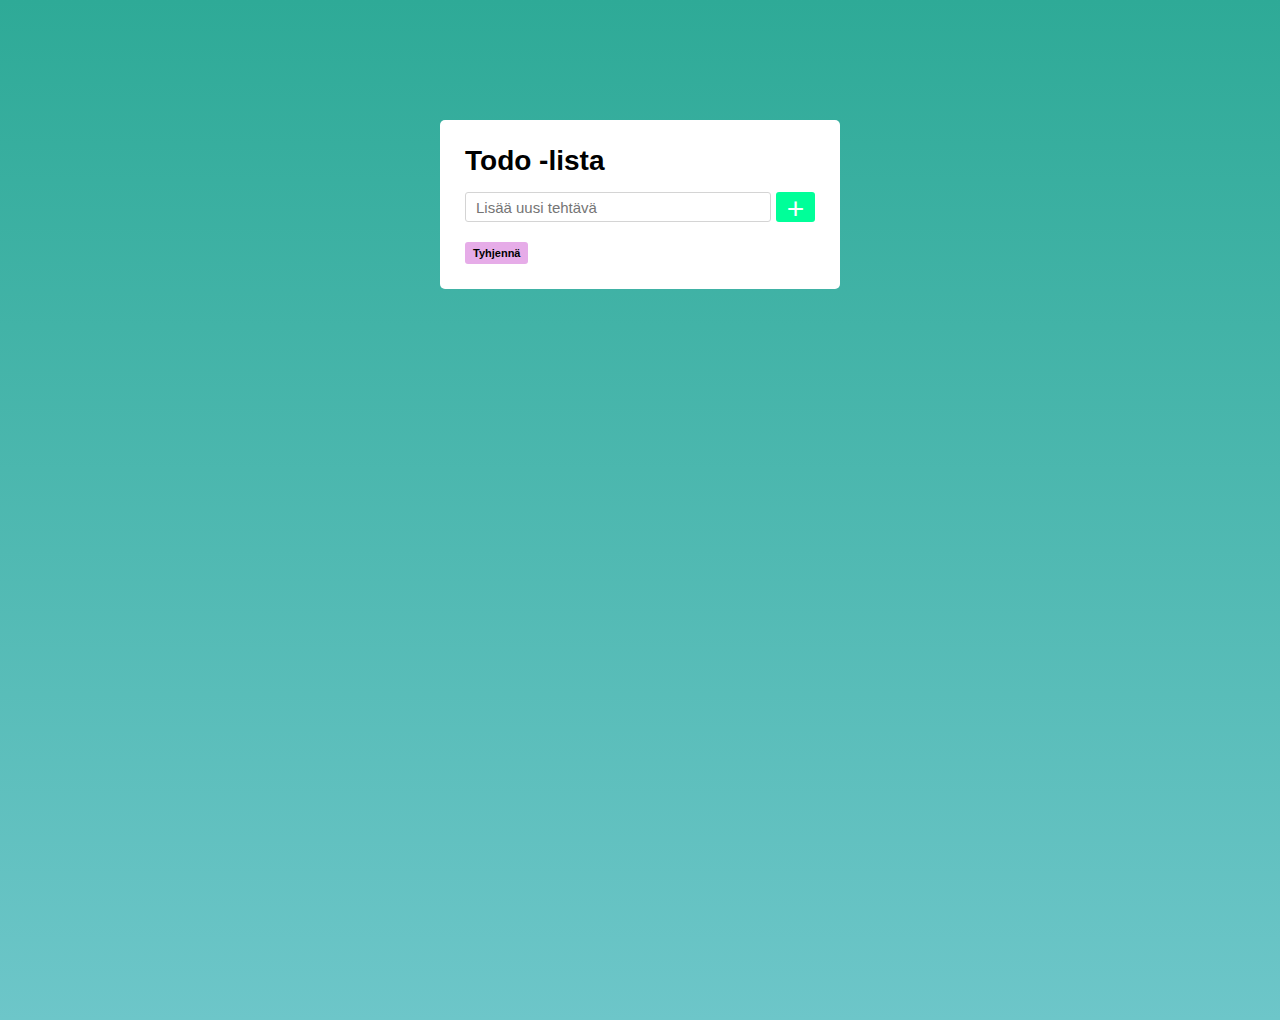
<file: index.html>
<!DOCTYPE html>
<html lang="en">
<head>
    <meta charset="UTF-8">
    <meta name="viewport" content="width=device-width, initial-scale=1.0">
    <link rel="stylesheet" type="text/css" href="stylesheet.css"> 
    <title>Todo -lista</title>
</head>
<body>
    <div class="app">
        <header>Todo -lista</header>
        <div class="inputField">
            <input type="text" placeholder="Lisää uusi tehtävä">
            <button><i class="add"></i>+</button>
        </div>
        <ul class="todoList">
        </ul>
        <div class="footer">
        <button><i class="clear"></i>Tyhjennä</button>
        </div>
    </div>
        <script src="scripts.js"></script>
</body>
</html>
</file>
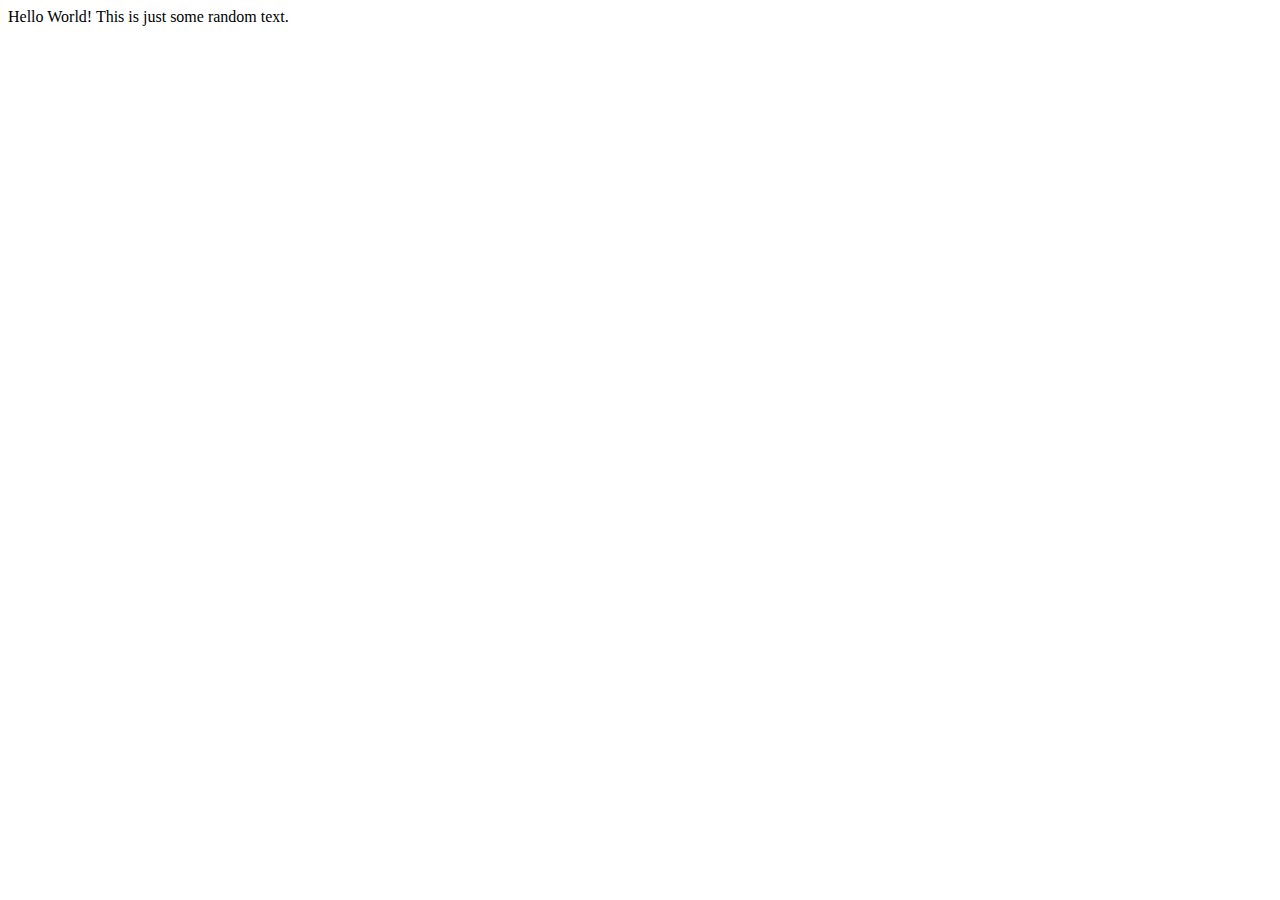
<file: demo.html>
<!DOCTYPE html>
<html lang="en">
<head>
    <meta charset="UTF-8">
    <meta name="viewport" content="width=device-width, initial-scale=1.0">
    <title>Document</title>
    <script src="demo.js"></script>
</head>
<body>
    Hello World!
    This is just some random text.
</body>
</html>
</file>
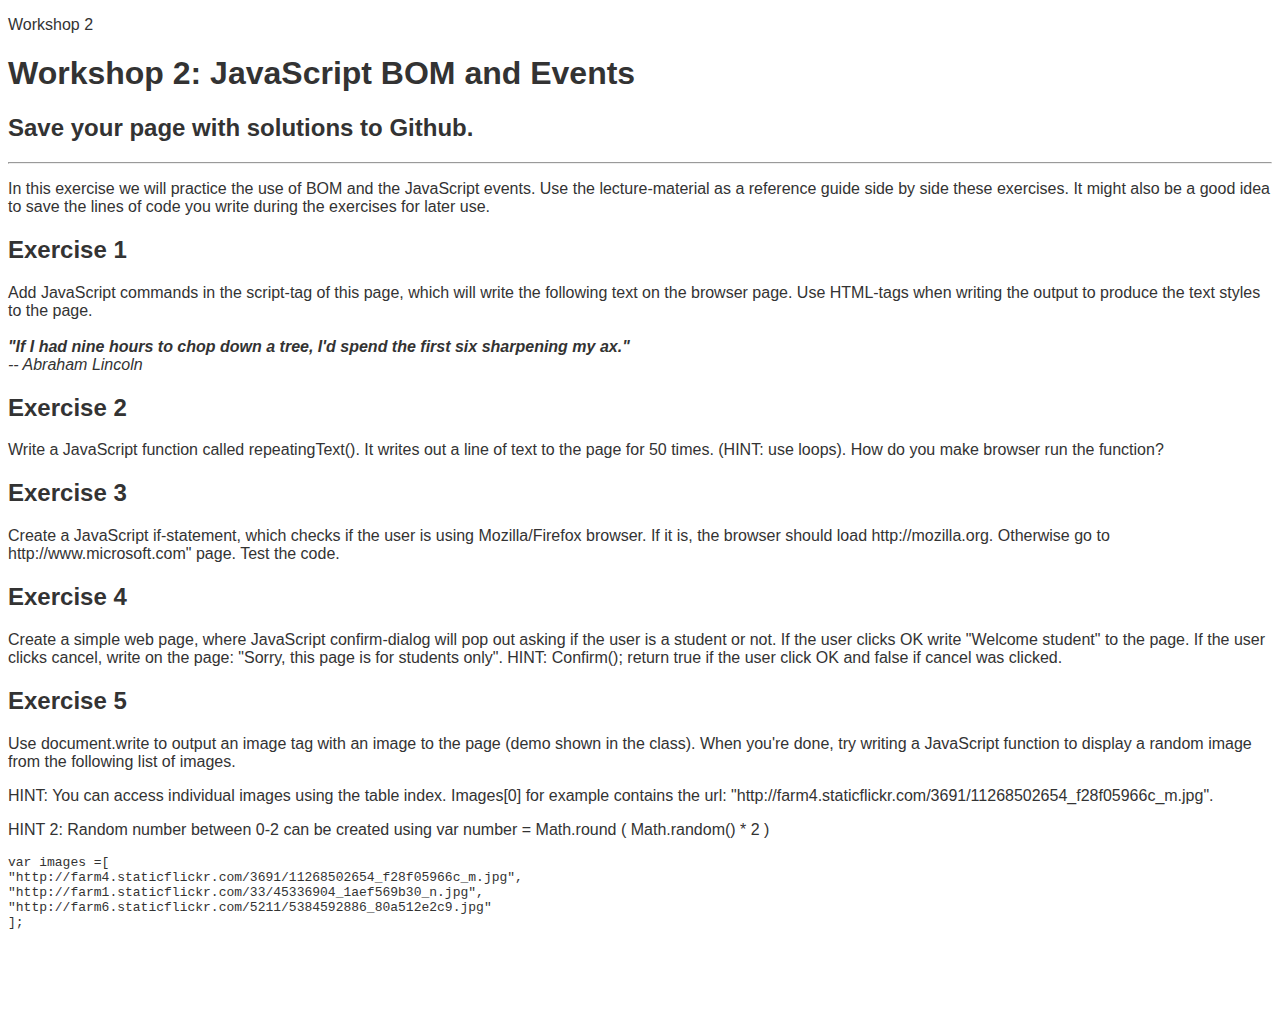
<file: workshop2.html>
<!DOCTYPE HTML>
<html lang="en">
	<head>
		<meta charset="UTF-8">
		<title>Workshop 2</title>
		<style>
			body {
				font-family: "Trebuchet MS", Helvetica, sans-serif;
				color: #333333;
			}
		</style>
		<script>
			<!-- JavaScript goes here -->
		</script>
</head>


<p>Workshop 2</p>
<div>
<h1>Workshop 2: JavaScript BOM and Events&nbsp; </h1>
<h2>Save your page with solutions to Github.</h2>
</div>
<div><hr /></div>
<div>
<p>In this exercise we will practice the use of BOM and the JavaScript events. Use the lecture-material as a reference guide side by side these exercises. It might also be a good idea to save the lines of code you write during the exercises for later use.</p>
</div>
<div>
<h2>Exercise 1</h2>
</div>
<div>
<p>Add JavaScript commands in the script-tag of this page, which will write the following text on the browser page. Use HTML-tags when writing the output to produce the text styles to the page. <br /> <br /> <em><strong>"If I had nine hours to chop down a tree, I'd spend the first six sharpening my ax."</strong> <br /> -- Abraham Lincoln</em></p>
</div>
<div>
<h2>Exercise 2</h2>
</div>
<div>
<p>Write a JavaScript function called repeatingText(). It writes out a line of text to the page for 50 times. (HINT: use loops). How do you make browser run the function?</p>
</div>
<div>
<h2>Exercise 3</h2>
</div>
<div>
<p>Create a JavaScript if-statement, which checks if the user is using Mozilla/Firefox browser. If it is, the browser should load http://mozilla.org. Otherwise go to http://www.microsoft.com" page. Test the code.</p>
</div>
<div>
<h2>Exercise 4</h2>
</div>
<div>
<p>Create a simple web page, where JavaScript confirm-dialog will pop out asking if the user is a student or not. If the user clicks OK write "Welcome student" to the page. If the user clicks cancel, write on the page: "Sorry, this page is for students only". HINT: Confirm(); return true if the user click OK and false if cancel was clicked.</p>
</div>
<div>
<h2>Exercise 5</h2>
</div>
<p>Use document.write to output an image tag with an image to the page (demo shown in the class). When you're done, try writing a JavaScript function to display a random image from the following list of images.</p>
<div>
<p>HINT: You can access individual images using the table index. Images[0] for example contains the url: "http://farm4.staticflickr.com/3691/11268502654_f28f05966c_m.jpg".</p>
<p>HINT 2: Random number between 0-2 can be created using var number = Math.round ( Math.random() * 2 )</p>
<pre>var images =[
"http://farm4.staticflickr.com/3691/11268502654_f28f05966c_m.jpg", 
"http://farm1.staticflickr.com/33/45336904_1aef569b30_n.jpg", 
"http://farm6.staticflickr.com/5211/5384592886_80a512e2c9.jpg"
];<br /><br /><br /></pre>
<h2>&nbsp;</h2>
</div>
</body></html>
</file>
<file: stylesheet.css>
*{
    font-family: sans-serif;
    margin: 0;
    padding: 0;
    box-sizing: border-box;
}
body {
    width: 100%;
    height: 100vh;
    background: linear-gradient(to bottom, #2EAA97 0%, #6dc6c9 100%) 
}
.app {
    margin: 120px auto;
    max-width: 400px;
    width: 100%;
    background: white;
    border-radius: 5px;
    padding: 25px;
}
.app header {
    font-size: 28px;
    font-weight: bold;
}
.app .inputField {
    display: flex;
    height: 30px;
    width: 100%;
    margin: 15px 0;
}
.inputField input {
    width: 90%;
    height: 100%;
    font-size: 15px;
    border-radius: 3px;
    padding-left: 10px;
    border: 1px solid #d4d4d4;
}
.inputField button {
    font-size: 20px;
    width: 40px;
    height: 100%;
    border: none;
    outline: none;
    background: #00ff99;
    border-radius: 3px;
    color: white;
    font-size: 30px;
    cursor: pointer;
    margin-left: 5px;
}
.app .todoList {
    max-height: 250px;
}
.todoList li {
    position: relative;
    list-style: none;
    height: 30px;
    line-height: 30px;
    background: #ededed;
    border-radius: 3px;
    margin-bottom: 5px;
    padding: 0 20px;
    overflow: hidden;
    cursor: pointer;
}
.todoList li:hover {
    background: #e0e0e0;
    transition: 0.5s;
}
.todoList .deleteButton {
    position: absolute;
    right: 0px;
    text-align: center;
    font-size: 13px;
    width: 40px;
    height: 100%;
    border: none;
    outline: none;
    background: #ededed;
    border-radius: 3px;
    color: white;
    cursor: pointer;
}
.todoList .deleteButton:hover {
    background-color: #ff4d4d;
    transition: 0.5s;
}
ul li.checked {
    background: #e0e0e0;
    color: #2EAA97;
    text-decoration: line-through;
  }
  ul li.checked::before {
    content: '';
    height: 15px;
    width: 7px;
    position: absolute;
    border-color: #2EAA97;
    border-style: solid;
    border-width: 0 2px 2px 0;
    transform: rotate(45deg);
    top: 4px;
    left: 6px;
  }
  .app .footer {
    display: flex;
    width: 100%;
    margin-top: 20px;
    align-items: center;
    justify-content: space-between;
  }
  .footer button{
    font-weight: bold;
    padding: 5px 8px;
    border: none;
    outline: none;
    border-radius: 3px;
    color: black;
    font-size: 11px;
    background: #e6ace8;
    cursor: pointer;
  }
  .footer button:hover{
      background: #cd84cf;
      transition: 0.5s;
  }
</file>
